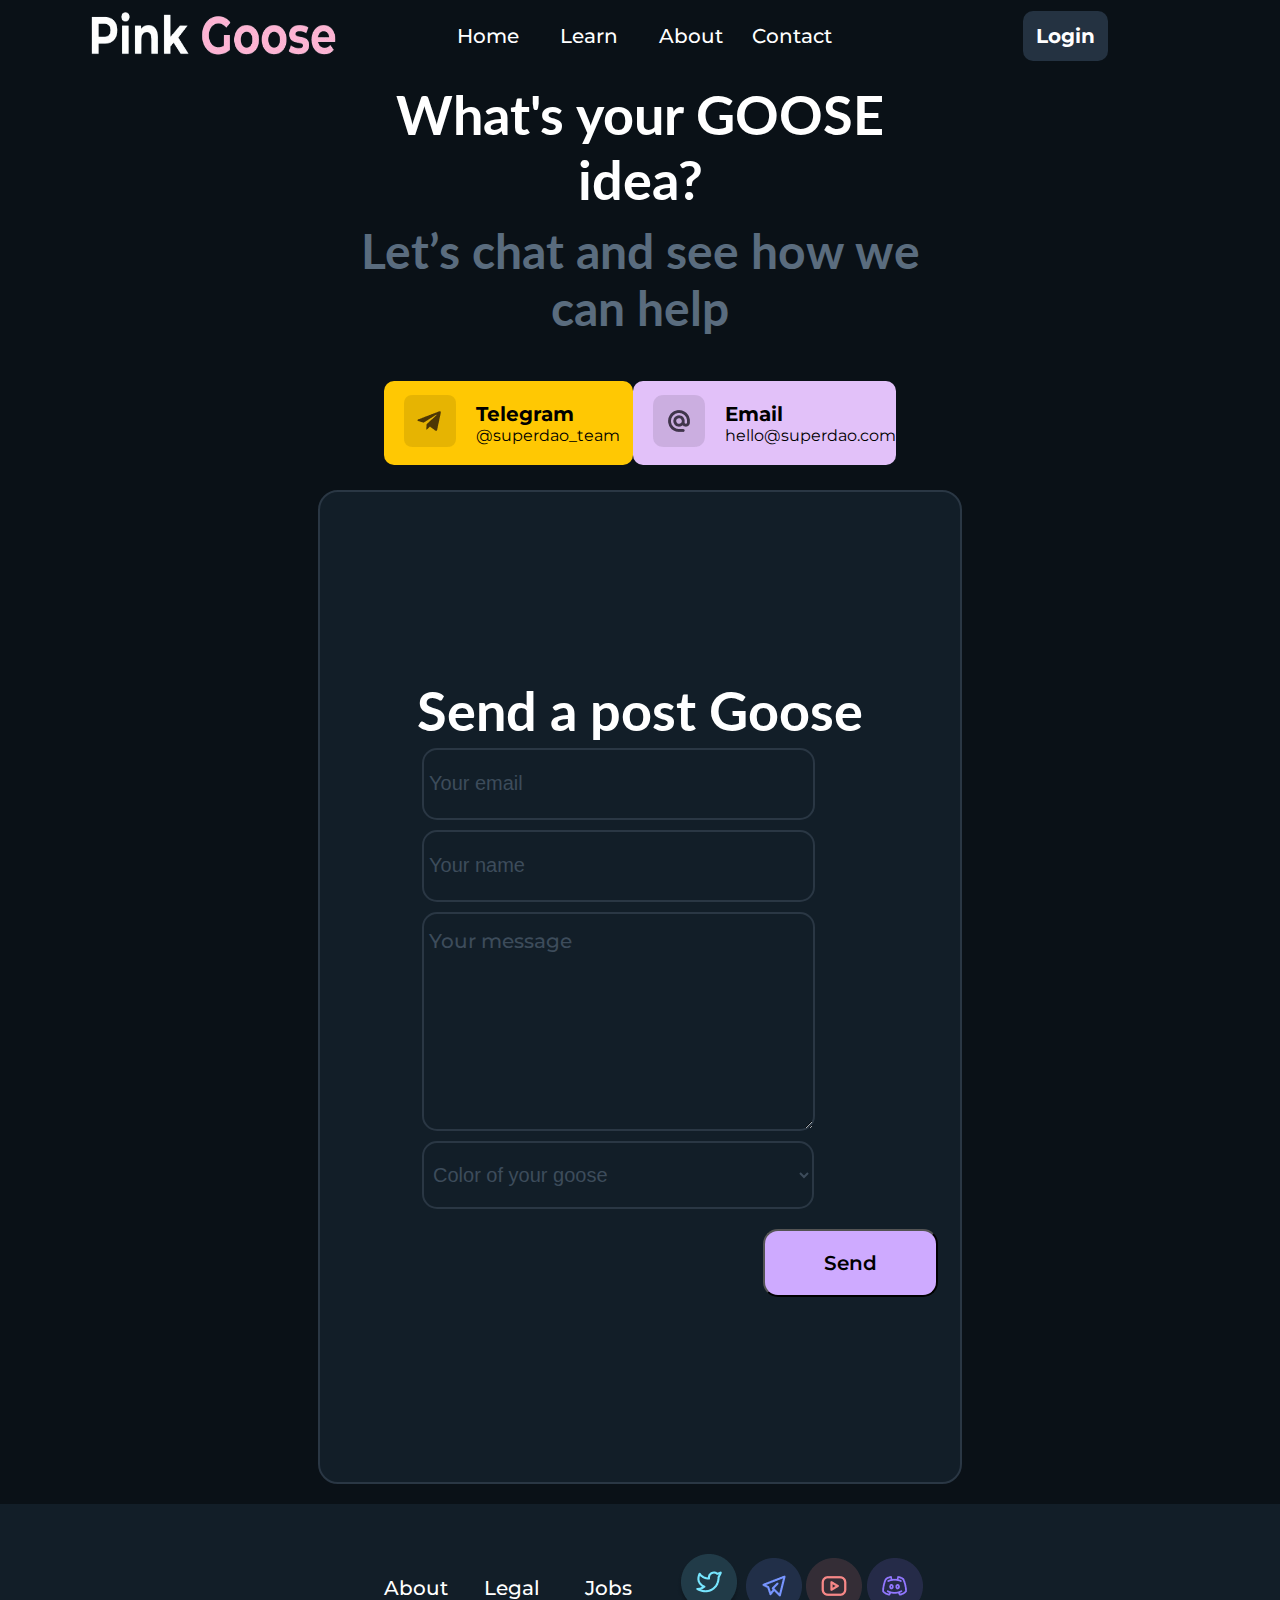
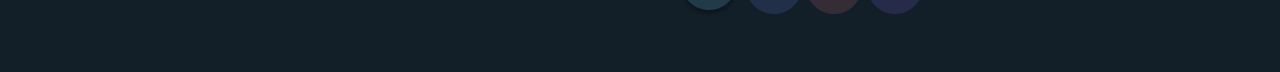
<file: contact.html>
<!DOCTYPE html>

<html lang="en">

<head>
    <meta charset="UTF-8">
    <meta name="viewport" content="width=device-width, initial-scale=1.0">
    <title>Pink-Goose</title>
    <link rel="stylesheet" href="style/style.css">
    <link rel="preconnect" href="https://fonts.googleapis.com">
    <link href="https://fonts.googleapis.com/css2?family=Montserrat:ital,wght@0,100..900;1,100..900&display=swap"
        rel="stylesheet">
    <link
        href="https://fonts.googleapis.com/css2?family=Lato:ital,wght@0,100;0,300;0,400;0,700;0,900;1,100;1,300;1,400;1,700;1,900&family=Montserrat:ital,wght@0,100..900;1,100..900&display=swap"
        rel="stylesheet">
    <link rel="icon" type="image/x-icon" href="img/Screenshot_2024-10-10_094955-removebg-preview.png">
</head>

<body>
    <header>
        <section>
            <!-- navbar with logo and links plus a login button -->
            <nav class="flex-row-wrap-evenly-centre">
                <div class="links">
                    <a href="index.html"><img src="img/logo.png"></a>
                </div>
                <div class="midden flex-row-wrap-evenly-centre">
                    <div><a href="index.html">Home</a></div>
                    <div><a href="#learn">Learn</a></div>
                    <div><a href="#about">About</a></div>
                    <div><a href="#contact">Contact</a></div>
                </div>
                <div class="rechts">
                    <div><a href="google.com">Login</a></div>
                </div>
            </nav>
        </section>
    </header>
    

    <main>
        <section class="contact-top">
            <!-- contact title and subtext -->
            <div class="contact-top-text lato">
                <h1>What's your GOOSE idea?</h1>
                <p>Let’s chat and see how we can help</p>
            </div>


            <!-- contact telegram and email cards -->
            <div class="content-top-cards montserrat">
                <div class="content-card content-card-telegram">
                    <div class="logo">
                        <img src="img/contact-telegram.png" alt="contact-telegram">
                    </div>
                    <div class="text">
                        <div class="titlw">
                            <h1>Telegram</h1>
                        </div>
                        <div class="subtext">
                            <p>@superdao_team</p>
                        </div>
                    </div>
                </div>

                <div class="content-card-email content-card">
                    <div class="logo">
                        <img src="img/contact-email.png" alt="contact-email">
                    </div>
                    <div class="text">
                        <div class="titlw">
                            <h1>Email</h1>
                        </div>
                        <div class="subtext">
                            hello@superdao.com
                        </div>
                    </div>
                </div>
            </div>

            <!-- contact form -->
            <section class="contact-form content-common lato">
                <h1>Send a post Goose</h1>
                <form class="montserrat">
                    <input type="email" name="email" placeholder="Your email" class="norm content-common">
                    <input type="text" name="name" placeholder="Your name" class="norm content-common">
                    <textarea type="text" name="message" placeholder="Your message" class="norm bigger content-common montserrat"></textarea>
                    <select name="color" class="norm-o norm content-common">
                        <option value="" disabled selected>Color of your goose</option>
                        <option value="red">Red</option>
                        <option value="white">White</option>
                        <option value="blue">Blue</option>
                        <option value="black">Black</option>
                    </select>
                    <input class="contact-button montserrat" type="submit" value="Send">
                </form>
            </section>


        </section>
    </main>

<section>
     <!-- footer with links and socials buttons -->
     <footer class="flex-row-wrap-evenly-centre footer-content">
        <div class="footer-links montserrat">
            <div><a href="">About</a></div>
            <div><a href="">Legal</a></div>
            <div><a href="">Jobs</a></div>
        </div>
        <div class="footer-buttons flex-row-wrap-evenly-centre">
            <div><img src="img/twitter.png" alt="twitter-logo"></div>
            <div><img src="img/telegram.png" alt="telegram-logo"></div>
            <div><img src="img/youtube.png" alt="youtube-logo"></div>
            <div><img src="img/discord.png" alt="discord-logo"></div>
        </div>

    </footer>
</section>
    
</body>

</html
</file>
<file: style/style.css>
/* reussables */

.flex-row-wrap-evenly-centre{
    display: flex;
    flex-direction: row;
    flex-wrap: wrap;
    justify-content: space-evenly;
    align-items: center;
}

.flex-wrap-row-evenly{
    display: flex;
    flex-wrap: wrap;
    flex-direction: row;
    justify-content: space-evenly;
}

.flex-wrap-column-evenly-center{
    display: flex;
    flex-wrap: wrap;
    flex-direction: column;
    justify-content: space-evenly;
    align-items: center;
}

.spacing{
    height: 50px;
}

.lato{
    font-family: "Lato", sans-serif;
}

.montserrat{
    font-family: "Montserrat", sans-serif;
}

.white{
    color: white;
}

.grayish-text{
    color: #37424D;
}

.salmon{
    color: #FFB4D3;
}

.yellow{
    color: #FFC24C;
}

.purple-buttons div{
    background-color: #CEAAFF;
}

.purple{
    color: #D387F7;
}

.blue{
    color: #77E6FF
}

.dark-bleu{
    color: #23C9DE
}

.beige{
    color: #FF9E9E;
}

.grey{
    color: #707F8D;
}

/* setup */

*{
    margin: 0;
    padding: 0;
}

body {
    background-color: #0a1117;
}

/* navbar */

nav{
    height: 8vh;
    position: sticky;
    top: 0;
    background-color: #0a1117;
}

.links{
    width: 33%;
    display: flex;
    align-items: center;
    flex-direction: column;
}

.links img{
    height: 45px;
    width: 246px;
}

.midden{
    display: flex;
    width: 33%;
    height: 8vh;
}

.midden div{
    color: white;
    width: 20%;
    height: 50%;
    text-align: center;
    align-content: center;
    border-radius: 25px;
    font-weight: bolder;
    font-family: "Montserrat", sans-serif;
    font-size: 20px;
    font-weight: 500;
}

.midden div a{
    color: white;
    text-decoration: none;
}

.midden div:hover{
    background-color: #ffffffa3;
}

.rechts{
    height: 8vh;
    display: flex;
    width: 33%;
    align-items: center;
    flex-direction: row;
    flex-wrap: wrap;
    align-content: center;
    justify-content: center;
}

.rechts div{
    background-color: #243241;
    width: 20%;
    height: 70%;
    text-align: center;
    align-content: center;
    border-radius: 10px;
}

.rechts div a{
    text-decoration: none;
    color: white;
    font-weight: bolder;
    font-family: "Montserrat", sans-serif;
    font-size: 20px;
}

/* main content */

main {
    display: flex;
    flex-direction: column;
    flex-wrap: wrap;
    align-content: space-around;
}

.centre-content{
    width: 50%;
    margin-top: 5px;
}

/* home */

.home-common{
    display: flex;
    flex-wrap: wrap;
}

.home-padding{
    padding: 5px;
}

.title-content{
    text-align: center;
    flex-direction: column;
    align-content: center;
    align-items: center;
}

.title-text h1{
    font-size: 72px;
    font-weight: bold;
}

.title-subtext p1{
    font-size: 26px;
}

.get-started-button{
    width: 200px;
    height: 8vh;
    align-content: center;
}

.get-started-button div{
    height: 80%;
    width: 100%;
    text-align: center;
    align-content: center;
    border-radius: 15px;
    font-family: "Montserrat", sans-serif;
    font-weight: bold;
    font-size: 20px;
}

.arrow-title{
    height: 10vh;
    align-items: flex-end;
}

.arrow-title img{
    height: 21px;
    width: 20.5px;
}

/* learn */

.learn-common{
    display: flex;
    justify-content: space-between;
    flex-wrap: wrap;
    margin: 3px;
}

.learn-content{   
    align-content: center;
    flex-direction: column;
}


.learn-top{
    padding-top: 20px;
    text-align: center;
    align-items: center;
    width: 100%;
}

.learn-top h1{
    font-size: 54px;
    font-weight: bold;
}

.stars-learn{
    height: 89.18px;
    width: 86px;    
}

.learn-middle-buttons{
    background-color: #243241;
    width: 23%;
    height: 5vh;
    margin-top: 5px;
    border-radius: 20px;
    text-align: center;
    align-items: center;
    justify-content: center;
    font-weight: 500;
    font-size: 15px;
}

.learn-flex{
    flex-direction: row;
    justify-content: space-evenly;
}

.learn-middle-buttons img{
    height: 10px;
}

.learn-bottom{
    flex-direction: column;
    align-content: center;
    align-items: center;
}

.img-undertitle{
    font-weight: bold;
    font-size: 18px;
    border-style: solid;
    position: relative;
    bottom: 31px;
    height: fit-content;
    border-radius: 25px;
    width: 380px;
    background-color: #FFB4D3;
    text-align: center;
    align-content: center;
    justify-content: center;
}

.learn-middle{
    margin-bottom: 20px;
    flex-direction: column;
    width: 100%;
    align-content: center;
    align-items: center;
}

.learn-middle-text{
    font-weight: bold;
    font-size: 54px;
}


.two-stars-learn{
    width: 76.17px;
    height: 57px;
    position: relative;
    left: 340px;
}

.learn-middle-bottom{
    margin-top: 10px;
    width: 100%;
    align-content: center;
    align-items: center;
    font-weight: bold;
    color: white;
    font-size: 54px;
    justify-content: space-around;
}

.learn-middle-bottom img{
    height: 53.17px;
    width: 66.96px;
    position: relative;
    bottom: 40px;
}

.learn-button-cards img{
   height: auto;
   width: 100%;
}

.learn-button-card{
    display: flex;
    height: 120px;
    width: 120px;
    border: #2A3744;
    border-style: solid;
    background-color: #121E28;
    border-radius: 30px;
    flex-direction: column;
    flex-wrap: nowrap;
    align-content: center;
}

.learn-button-card p{
    text-align: center;
    position: relative;
    color: white;
    top: 10px;
    font-family: "Montserrat", sans-serif;
    font-weight: 600;
    font-size: 22px;
}

/* about */

.about-content{
    display: flex;
    flex-direction: column;

}

.about-top-title{
    font-size: larger;
    text-align: center;
    color: white;
    margin-bottom: 30px;
}

.about-people-cards{
    display: flex;
    flex-direction: row;
    flex-wrap: wrap;
    justify-content: space-around;
    margin-bottom: 10px;
}

.about-people-cards img{
    height: 17%;
    width: 17%;
}

.about-people-subtext{
    color: white;
    text-align: center;
    margin-bottom: 20px;
}

.about-people-subtext p{
    font-weight: 700;
    font-size: 40px;
    margin: 10px;
}

.about-weekly{
    background-color: #121E28;
    border: #2A3744;
    border-radius: 30px;
    border-style: solid;
    width: 100%;
    height: 300px;
    display: flex;
    flex-wrap: wrap;
    flex-direction: column;
    justify-content: space-evenly;
    border-width: 2px;
    align-items: center;
    margin-bottom: 20px;
}

.about-weekly-title{
    color: white;
    font-weight: 700;
    font-size: 54px;
}

.about-weekly-subtext{
    color: #9AAFC3;
    font-weight: 600;
    font-size: 36px;
}

.about-weekly-form{
    display: flex;
    width: 101%;
    flex-wrap: nowrap;
    flex-direction: row;
    align-items: center;
    justify-content: space-between;

}

#weekly-email-input{
    border-color: #2A3744;
    border-radius: 2px;
    border-style: solid;
    background-color: #121E28;
    color: white;
    width: 450px;
    height: 50px;
    border-radius: 15px;
}

#weekly-email-input:focus{
    border-style: none;
}

#weekly-email-button{
    background-color: #CEAAFF;
    width: 170px;
    height: 54px;
    border-radius: 12px;
}

.about-press{
    display: flex;
    flex-direction: column;
    flex-wrap: wrap;
    width: 100%;
    height: 30vh;
    margin-bottom: 40px;
}

.about-press-title{
    color: white;
    font-size: 25px;
    font-weight: 700;
}

.about-press-card{
    width: 28%;
    height: 30vh;
    border-radius: 20px;
    font-family: "Montserrat", sans-serif;
}

.about-press-cards{
    display: flex;
    flex-direction: row;
    flex-wrap: wrap;
    justify-content: space-between;
}

.about-press-cards h1{
    font-size: 17px;
    font-weight: 700;
}

.about-press-cards p{
    font-size: 13px;
    font-weight: 600;
}

.about-press-cards img{
    height: 30px;
}

.about-press-card-decrypt{
    background-color: #77E6FF;
    padding: 15px;
}

.about-press-card-blockworks{
    background-color: #E2C1F9;
    padding: 15px;
}

.about-press-card-techcrunch{
    background-color: #DBE268;
    padding: 15px;
}

.about-press-cards-subtext{
    display: flex;
    align-items: center;
}

.about-press-cards-content{
    display: flex;
    flex-direction: column;
    flex-wrap: wrap;
    height: 91%;
    justify-content: space-between;
}

.about-podcasts-title{
    color: white;
    font-size: 25px;
    font-weight: 700;
}

.about-podcasts-cards{
    display: flex;
    flex-direction: row;
    flex-wrap: wrap;
    justify-content: space-between;
    width: 100%;
}

.about-podcasts-cards h1{
    color:white;
    font-size: 17px;
    font-weight: 700;
}

.about-podcasts-cards p{
    color: #E2E2E2;
    font-size: 13px;
    font-weight: 600;
}

.about-podcasts-cards img{
    height: 50px;
    width: 50px;
}


.about-podcast-card{
    background-color: #2A3744;
    border-style: solid;
    border-radius: 10px;
    border-color: grey;
    border-width: 2px;
    width: 28%;
    height: 30vh;
    border-radius: 20px;
    font-family: "Montserrat", sans-serif;
    padding: 15px;
}

.about-podcasts-subtext{
    display: flex;
    align-items: center;
}

.about-podcasts-subtext img{
    height: unset;
    width: unset;
    /* alleen gedaan omdat de afbeelding
        een rare vorm heeft */
    position: relative;
    top: 4px;
}

.about-podcasts-content{
    display: flex;
    flex-direction: column;
    flex-wrap: wrap;
    height: 91%;
    justify-content: space-between;
}

.footer-content{
    background-color: #121E28;
    height: 168px;
    justify-content: center;
}

.footer-links{
    display: flex;
    width: 25%;
    height: 8vh;
    flex-direction: row;
    flex-wrap: wrap;
    align-content: center;
    justify-content: space-evenly;
}

.footer-links div{
    color: white;
    width: 20%;
    height: 50%;
    text-align: center;
    align-content: center;
    border-radius: 25px;
    font-weight: bolder;
    font-family: "Montserrat", sans-serif;
    font-size: 20px;
    font-weight: 500;
}

.footer-links div a{
    color: white;
    text-decoration: none;
}

.footer-buttons{
    width: 20%;
}

/* content pagina */
.contact-top{    
    display: flex;
    flex-direction: column;
    flex-wrap: wrap;
    align-content: center;
    align-items: center;
    width: 50%;
}

.contact-top-text{
    font-weight: 700;
    text-align: center;
    margin-bottom: 20px;
}

.contact-top-text h1{
    color: white;
    font-size: 54px;
    margin: 10px;
}

.contact-top-text p{
    color: #5A6C7E;
    font-size: 48px;
}

.content-top-cards img{
    height: 52px;
    width: 52px;
}

.content-top-cards{
    display: flex;
    justify-content: space-between;
    width: 80%;
    margin-bottom: 25px;
    margin-top: 25px;

}

.content-top-cards .logo{
    padding-left: 20px;
}

.content-top-cards .text{
    padding-left: 20px;
}

.content-top-cards .titlw{
    font-size: 10px;
    font-weight: 700;
}

.content-top-cards .subtext{
    display: flex;
    justify-content: space-between;
    width: 80%;
}

.content-card{
    display: flex;
    justify-content: flex-start;
    width: 280px;
    height: 84px;
    align-items: center;
    border-radius: 10px;
}

.content-card-telegram{
    background-color: #FFC803;
}

.content-card-email{
    background-color: #E2C1F9;
}

.content-common{
    border: #2A3744;
    background-color: #121E28;
    border-width: 2px;
    border-style: solid;
    width: 100%;
}

.contact-form{
    display: flex;
    flex-direction: column;
    flex-wrap: wrap;
    height: 110vh;
    align-content: center;
    align-items: flex-start;
    justify-content: center;
    border-radius: 20px;
    margin-bottom: 20px;
}

.contact-form h1{
    color: white;
    font-size: 54px;
    font-weight: 700;
}

form{
    display: flex;
    flex-direction: column;
    width: 60%;
}

.norm{
    height: 68px;
    margin: 5px;
    font-size: 20px;
    padding-left: 5px;
    color: white;
    border-radius: 15px;
}

.norm-o{
    color:#3D4C5B;
    width: 102%;
}

.norm::placeholder{
    color: #3D4C5B;
}

.bigger{
    height: 200px;
    font-weight: 500;
    padding-top: 15px;
    width: 100%;
}

.bigger::placeholder{
    color: #3D4C5B;
}

.contact-button{
    width: 175px;
    height: 68px;
    background-color: #CEAAFF;
    border-radius: 15px;
    margin-top: 15px;
    position: relative;
    left: 90%;
    font-weight: 600;
    font-size: 20px;
}
</file>
